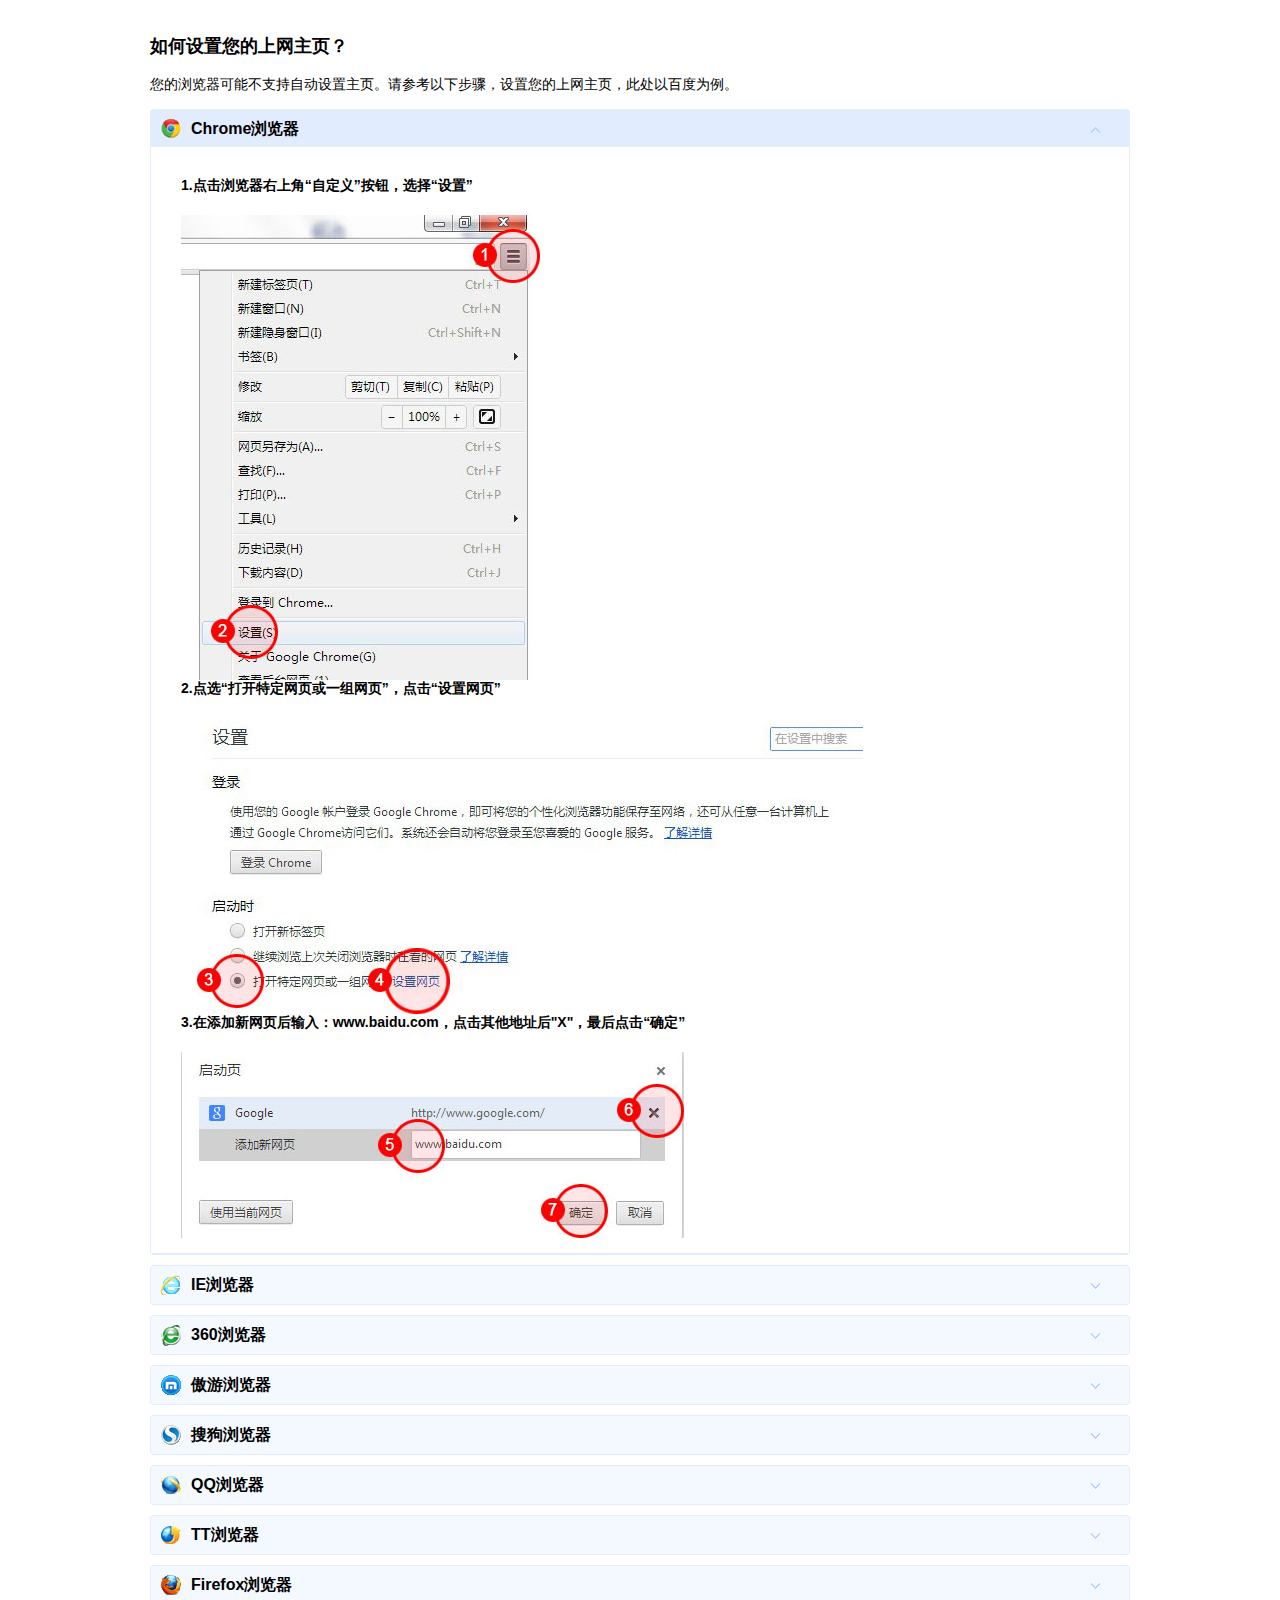
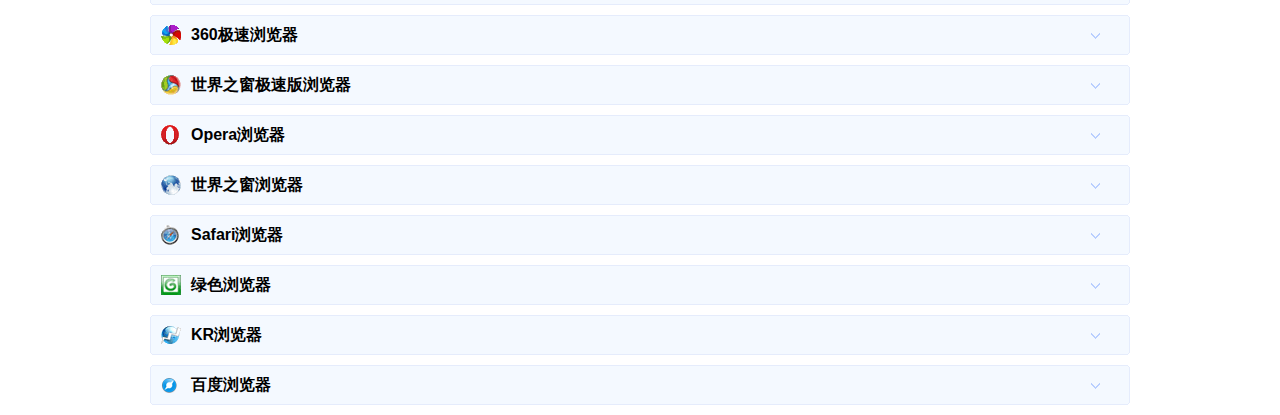
<file: setIndex.html>
<!DOCTYPE html PUBLIC "-//W3C//DTD XHTML 1.0 Transitional//EN" "http://www.w3.org/TR/xhtml1/DTD/xhtml1-transitional.dtd">
<!-- saved from url=(0046)https://www.baidu.com/cache/sethelp/index.html -->
<html xmlns="http://www.w3.org/1999/xhtml">

	<head>
		<meta http-equiv="Content-Type" content="text/html; charset=UTF-8">
		<link rel="shortcut icon" href="img/fav.ico" />
		<title>设为首页</title>
		<style type="text/css">
			body {
				font-family: Arial, Helvetica, sans-serif;
				font-size: 14px;
				width: 980px;
				margin: 0 auto;
				padding: 6px 0 0;
			}
			
			images,
			h3,
			h4,
			h2,
			h6 {
				border: 0;
				margin: 0;
				padding: 0;
			}
			
			.r1,
			.r2 {
				height: 1px;
				display: block;
				border-left: 1px solid #e5ecfc;
				border-right: 1px solid #e5ecfc;
				background: #e5ecfc;
				overflow: hidden;
				margin: 0 2px
			}
			
			.r2 {
				height: 1px;
				display: block;
				border-left: 1px solid #e5ecfc;
				border-right: 1px solid #e5ecfc;
				background: #f4f9ff;
				overflow: hidden;
				margin: 0 1px;
			}
			
			.con {
				font-size: 12px;
				font-weight: bold;
				border-left: 1px solid #e5ecfc;
				border-right: 1px solid #e5ecfc;
				background: #f4f9ff;
				width: 978px;
			}
			
			.logo {
				float: left;
			}
			
			.nav {
				float: right;
				width: 832px;
				padding: 0 10px;
				margin: 12px 0 0 0;
				background: #e4ebfb;
				height: 25px;
				line-height: 25px;
			}
			
			.cl {
				clear: both;
				font-size: 0px;
				height: 0px;
				line-height: 0px;
				overflow: hidden;
			}
			
			.nav a {
				float: right;
				color: #0a348a;
			}
			
			.nav strong {
				float: left;
			}
			
			.crumb {
				color: #000ccc;
				height: 18px;
				line-height: 18px;
				margin-top: 10px;
				font-size: 12px;
			}
			
			.crumb a {
				text-decoration: none;
			}
			
			.crumb span {
				color: #000000;
			}
			
			h3 {
				font-size: 18px;
				color: #000000;
				margin: 28px 0 18px;
			}
			
			h4 {
				font-weight: normal;
				font-size: 14px;
				margin-bottom: 15px;
			}
			
			.brs,
			.brs a,
			.brs a.ff_icon,
			.brs a.s360_icon,
			.brs a.aoyou_icon,
			.brs a.sougou_icon,
			.brs a.qq_icon,
			.brs a.tt_icon,
			.brs a.chrome_icon,
			.brs a.s360jishu_icon,
			.brs a.world_jishu_icon,
			.brs a.opera_icon,
			.brs a.world_icon,
			.brs a.safari_icon,
			.brs a.green_icon,
			.brs a.kr_icon,
			.brs a.bdbrowser_icon {
				height: 36px;
				line-height: 36px;
			}
			
			.brs a {
				font-size: 16px;
				padding-left: 40px;
				background: url(img/ie.gif) no-repeat 10px center;
				display: inline-block;
				color: #000000;
				text-decoration: none;
				width: 938px;
			}
			
			.brs a.ff_icon {
				background: url(img/firefox.gif) no-repeat 10px center;
			}
			
			.brs a.s360_icon {
				background: url(img/360.gif) no-repeat 10px center;
			}
			
			.brs a.aoyou_icon {
				background: url(img/aoyou3.gif) no-repeat 10px center;
			}
			
			.brs a.sougou_icon {
				background: url(img/sougou.gif) no-repeat 10px center;
			}
			
			.brs a.qq_icon {
				background: url(img/qq.gif) no-repeat 10px center;
			}
			
			.brs a.tt_icon {
				background: url(img/tt.gif) no-repeat 10px center;
			}
			
			.brs a.chrome_icon {
				background: url(img/chrome.gif) no-repeat 10px center;
			}
			
			.brs a.s360jishu_icon {
				background: url(img/360jishu.gif) no-repeat 10px center;
			}
			
			.brs a.world_jishu_icon {
				background: url(img/world_jishu.gif) no-repeat 10px center;
			}
			
			.brs a.opera_icon {
				background: url(img/opera.gif) no-repeat 10px center;
			}
			
			.brs a.world_icon {
				background: url(img/world.gif) no-repeat 10px center;
			}
			
			.brs a.safari_icon {
				background: url(img/safari.gif) no-repeat 10px center;
			}
			
			.brs a.green_icon {
				background: url(img/green.gif) no-repeat 10px center;
			}
			
			.brs a.kr_icon {
				background: url(img/kr.gif) no-repeat 10px center;
			}
			
			.brs a.bdbrowser_icon {
				background: url(img/bdbrowser_new.png) no-repeat 10px center;
			}
			
			.tishi_con {
				border: 1px solid #e5ecfb;
				border-width: 0 1px 0;
			}
			
			.tool_con {
				background: url(img/tuijian_bg.gif) repeat-x;
				height: 50px;
				line-height: 50px;
			}
			
			.tool_con2 {
				background: url(img/tuijian_bg.gif) repeat-x left bottom;
				height: 10px;
				line-height: 30px;
			}
			
			#set_auto1,
			#set_auto2 {
				display: none;
			}
			
			.tool_kj,
			.tool_sz {
				float: left;
				padding-left: 30px;
			}
			
			.tool_kj images,
			.tool_sz images {
				vertical-align: middle;
				margin-right: 10px;
				cursor: pointer;
			}
			
			.tool_kj {
				width: 455px;
			}
			
			.tool_sz {
				border-left: 1px solid #e7e7e7;
				display: block;
			}
			
			.tool_sz_nodis {
				display: none;
			}
			
			h6 {
				font-size: 14px;
				color: #000000;
				margin: 0 0 20px 0;
			}
			
			.detail {
				width: 918px;
				padding: 30px 30px 15px;
			}
			
			.tip {
				margin-top: 15px;
				color: #666666;
			}
			
			#ie,
			#360,
			#aoyou,
			#sougou,
			#qq,
			#tt,
			#firefox,
			#chrome,
			#360ji,
			#world_ji,
			#opera,
			#world,
			#safari,
			#green,
			#kr,
			#bdbrowser {
				cursor: pointer;
			}
			
			#ie_con,
			#aoyou_con,
			#s360_con,
			#sougou_con,
			#qq_con,
			#tt_con,
			#s360ji_con,
			#firefox_con,
			#chrome_con,
			#world_ji_con,
			#opera_con,
			#world_con,
			#safari_con,
			#green_con,
			#kr_con,
			#bdbrowser_con {
				display: none;
			}
			
			.sz_qus,
			.kj_qus {
				position: relative;
				background: url(img/question.gif) no-repeat;
				vertical-align: middle;
				width: 16px;
				height: 16px;
				display: inline-block;
			}
			
			a.kj_qus:hover,
			a.sz_qus:hover {
				background: url(img/question_active.gif) no-repeat;
			}
			
			.kj_tishi {
				position: absolute;
				top: -190px;
				left: -130px;
				display: none;
			}
			
			.df_ts_ie {
				position: absolute;
				top: -165px;
				left: -158px;
				display: none;
			}
			
			.df_ts_ff {
				position: absolute;
				top: -140px;
				left: -158px;
				display: none;
			}
			
			.mg10 {
				margin-bottom: 10px;
			}
			
			.arrow,
			.arrow_open {
				height: 24px;
				line-height: 24px;
				display: inline-block;
				margin: -20px 0 0 940px;
				width: 9px;
				background: url(img/arrow_close.gif) no-repeat;
			}
			
			.arrow_open {
				background: url(img/arrow_open.gif) no-repeat;
			}
			
			.kj_bt,
			a.kj_bt:link,
			a.kj_bt:visited,
			a.kj_bt:hover,
			a.kj_bt:active {
				background: url(img/kj_bt.gif) no-repeat left center;
				width: 58px;
				height: 27px;
				line-height: 27px;
				vertical-align: middle;
				margin-right: 10px;
				display: inline-block;
				color: #1b1b1b;
				text-decoration: none;
				font-size: 12px;
				padding-left: 26px;
			}
			
			a.kj_bt:visited {
				color: #014bc6;
			}
			
			a.kj_bt:hover {
				background: url(img/kj_bt_active.gif) no-repeat left center;
			}
			
			a.kj_bt:active {
				color: #014bc6;
			}
			
			.uptitle .con,
			.uptitle .r1,
			.uptitle .r2 {
				background: #e1ecff
			}
			
			.upbg {
				background: #e1ecff
			}
			
			#foot {
				text-align: center;
				color: #666666;
				font-size: 12px;
				margin: 20px 0;
				border-top: 1px solid #dddddd;
				padding-top: 20px;
			}
			
			#foot a {
				color: #666666;
			}
			
			div images {
				margin-bottom: 15px;
			}
			
			.chrome_xz {
				width: 144px;
				height: 29px;
				background: url(img/chrome_bg.jpg);
				display: inline-block;
				color: #fff;
				font-weight: bold;
				margin-right: 10px;
				text-indent: 30px;
				text-decoration: none
			}
			
			.chrome_txt {
				padding-left: 0px
			}
			
			.chrome_txt span {
				width: 5px;
				height: 18px;
				display: inline-block;
				background: #47BEE6;
				margin-left: 5px;
				vertical-align: -2px
			}
		</style>
	</head>

	<body>
		<div id="head">
			<div class="cl"></div>
			<!--<div class="crumb"><a href="http://www.baidu.com" target="_blank">百度首页</a> &gt; <a href="http://www.baidu.com/search/jiqiao.html" target="_blank">帮助中心</a> &gt; <span>如何把百度设为主页</span></div>-->
		</div>
		<div class="content">
			<h3>如何设置您的上网主页？</h3>
			<h4>您的浏览器可能不支持自动设置主页。请参考以下步骤，设置您的上网主页，此处以百度为例。</h4>
			<div id="holder">
				<div id="broswer8" class="uptitle">
					<a name="chromec"></a>
					<b class="r1"></b><b class="r2"></b>
					<div class="brs con" id="chrome" onclick="conSwitch(&#39;chrome&#39;)">
						<a href="#chromec" class="chrome_icon" onmousedown="nsclick(&#39;chrome&#39;)">Chrome浏览器</a><span class="arrow_open"></span></div>
					<div class="tishi_con" id="chrome_con" style="display: block;">
						<div class="detail">
							<h6>1.点击浏览器右上角“自定义”按钮，选择“设置”</h6>
							<div>
								<img src="img/chrome3.jpg">
							</div>
							<h6>2.点选“打开特定网页或一组网页”，点击“设置网页”</h6>
							<div>
								<img src="img/chrome4.jpg">
							</div>
							<h6>3.在添加新网页后输入：www.baidu.com，点击其他地址后"X"，最后点击“确定”</h6>
							<div>
								<img src="img/chrome5.jpg">
							</div>
						</div>
					</div>
					<div class="mg10"><b class="r2"></b><b class="r1"></b></div>
				</div>
				<div id="label"></div>

				<div id="broswer1">
					<a name="iec"></a>
					<b class="r1"></b><b class="r2"></b>
					<div class="brs con" id="ie" onclick="conSwitch(&#39;ie&#39;)">
						<a href="#iec" class="ie_con" onmousedown="nsclick(&#39;ie&#39;)">IE浏览器</a><span class="arrow"></span></div>
					<div class="tishi_con" id="ie_con">
						<div class="detail">
							<h6>1.点击"工具"菜单，选择"internet选项"。</h6>
							<div>
								<img src="img/ie1.jpg">
							</div>
							<h6>2.在输入框输入：www.baidu.com，点击确定，设置成功。</h6>
							<div>
								<img src="img/ie2.jpg">
							</div>
						</div>
					</div>
				</div>
				<div class="mg10"><b class="r2"></b><b class="r1"></b></div>

				<div id="broswer2">
					<a name="circle"></a>
					<b class="r1"></b><b class="r2"></b>
					<div class="brs con" id="s360" onclick="conSwitch(&#39;s360&#39;)">
						<a href="#circle" class="s360_icon" onmousedown="nsclick(&#39;s360&#39;)">360浏览器</a><span class="arrow"></span></div>
					<div class="tishi_con" id="s360_con">
						<div class="detail">
							<h6>方法1：设置浏览器主页为百度</h6>
							<h6>1.点击"工具"菜单， 选择"主页设置"。</h6>
							<div>
								<img src="img/360_1.png">
							</div>
							<h6>2.选择"浏览器启动时打开"的输入框，输入"www.baidu.com" ，设置成功。 </h6>
							<div>
								<img src="img/360_2.png">
							</div>
							<h6>方法2：设置工具栏搜索为百度</h6>
							<h6>1.点击浏览器工具栏的下拉菜单，选择 "百度"，设置成功。</h6>
							<div>
								<img src="img/360_3.png">
							</div>
							<h6>方法3：设置导航默认搜索为百度</h6>
							<h6>1.在"hao.360.cn"导航页，点击"综合搜索"，选择"百度"，设置成功。</h6>
							<div>
								<img src="img/360_4.png">
							</div>

						</div>
					</div>
					<div class="mg10"><b class="r2"></b><b class="r1"></b></div>
				</div>

				<div id="broswer3">
					<a name="aoyouc"></a>
					<b class="r1"></b><b class="r2"></b>
					<div class="brs con" id="aoyou" onclick="conSwitch(&#39;aoyou&#39;)">
						<a href="#aoyouc" class="aoyou_icon" onmousedown="nsclick(&#39;aoyou&#39;)">傲游浏览器</a><span class="arrow"></span></div>
					<div class="tishi_con" id="aoyou_con">
						<div class="detail">
							<h6>1.点击"工具"菜单，选择"遨游设置中心"。</h6>
							<div>
								<img src="img/aoyou2_01.jpg">
							</div>
							<h6>2.在"主页"栏目输入"www.baidu.com" ， 点击"应用"，设置成功</h6>
							<div>
								<img src="img/aoyou2_02.jpg">
							</div>

						</div>
					</div>
					<div class="mg10"><b class="r2"></b><b class="r1"></b></div>
				</div>

				<div id="broswer4">
					<a name="sougouc"></a>
					<b class="r1"></b><b class="r2"></b>
					<div class="brs con" id="sougou" onclick="conSwitch(&#39;sougou&#39;)">
						<a href="#sougouc" class="sougou_icon" onmousedown="nsclick(&#39;sougou&#39;)">搜狗浏览器</a><span class="arrow"></span></div>
					<div class="tishi_con" id="sougou_con">
						<div class="detail">
							<h6>1.点击"工具"菜单，选择"搜狗高速浏览器选项"</h6>
							<div>
								<img src="img/sougou1.jpg">
							</div>
							<h6>2.点选"自定义网址"，并在输入框内输入"www.baidu.com"，点选"确定"，设置成功。</h6>
							<div>
								<img src="img/sougou2.jpg">
							</div>

						</div>
					</div>
					<div class="mg10"><b class="r2"></b><b class="r1"></b></div>
				</div>

				<div id="broswer5">
					<a name="qqtc"></a>
					<b class="r1"></b><b class="r2"></b>
					<div class="brs con" id="qq" onclick="conSwitch(&#39;qq&#39;)">
						<a href="#qqtc" class="qq_icon" onmousedown="nsclick(&#39;qq&#39;)">QQ浏览器</a><span class="arrow"></span></div>
					<div class="tishi_con" id="qq_con">
						<div class="detail">
							<h6>1.点击浏览器右上角"常用菜单"按钮，选择"选项"。</h6>
							<div>
								<img src="img/qq1.jpg">
							</div>
							<h6>2.点选"自定义网址"选项，输入"www.baidu.com" ，点击"保存"，设置成功。</h6>
							<div>
								<img src="img/qq2.jpg">
							</div>

						</div>
					</div>
					<div class="mg10"><b class="r2"></b><b class="r1"></b></div>
				</div>

				<div id="broswer6">
					<a name="ttc"></a>
					<b class="r1"></b><b class="r2"></b>
					<div class="brs con" id="tt" onclick="conSwitch(&#39;tt&#39;)">
						<a href="#ttc" class="tt_icon" onmousedown="nsclick(&#39;tt&#39;)">TT浏览器</a><span class="arrow"></span></div>
					<div class="tishi_con" id="tt_con">
						<div class="detail">
							<h6>1.点击浏览器右上角"菜单"，选择"工具"，"TT选项"。</h6>
							<div>
								<img src="img/tt1.jpg">
							</div>
							<h6>2.在"TT主页"栏目下输入"www.baidu.com" 。 在"启动时"栏目下勾选"打开主页"。点击最上面一行"保存"，设置成功。 </h6>
							<div>
								<img src="img/tt2.jpg">
							</div>

						</div>
					</div>
					<div class="mg10"><b class="r2"></b><b class="r1"></b></div>
				</div>

				<div id="broswer7">
					<a name="ffc"></a>
					<b class="r1"></b><b class="r2"></b>
					<div class="brs con" id="firefox" onclick="conSwitch(&#39;firefox&#39;)">
						<a href="#ffc" class="ff_icon" onmousedown="nsclick(&#39;firefox&#39;)">Firefox浏览器</a><span class="arrow"></span></div>
					<div class="tishi_con" id="firefox_con">
						<div class="detail">
							<h6>1.点击浏览器菜单栏中的工具按钮，点击"选项"。</h6>
							<div>
								<img src="img/firefox01.jpg">
							</div>
							<h6>2.选择"常规"选项，在"主页"后的框中填入"www.baidu.com" ，点击确定。</h6>
							<div>
								<img src="img/firefox02.jpg">
							</div>

						</div>
					</div>
					<div class="mg10"><b class="r2"></b><b class="r1"></b></div>
				</div>

				<div id="broswer9">
					<a name="jishu360c"></a>
					<b class="r1"></b><b class="r2"></b>
					<div class="brs con" id="s360ji" onclick="conSwitch(&#39;s360ji&#39;)">
						<a href="#jishu360c" class="s360jishu_icon" onmousedown="nsclick(&#39;jishu360&#39;)">360极速浏览器</a><span class="arrow"></span></div>
					<div class="tishi_con" id="s360ji_con">
						<div class="detail">
							<h6>1.点击浏览器右上角工具按钮，选择"选项"。</h6>
							<div>
								<img src="img/360_jishu1.png">
							</div>
							<h6>2.在"启动时"项，确认点选"打开主页"。在"主页"，"打开此页"项目后的框中输入"www.baidu.com" ，设置成功。</h6>
							<div>
								<img src="img/360_jishu2.png">
							</div>

						</div>
					</div>
					<div class="mg10"><b class="r2"></b><b class="r1"></b></div>
				</div>

				<div id="broswer10">
					<a name="world_jishuc"></a>
					<b class="r1"></b><b class="r2"></b>
					<div class="brs con" id="world_ji" onclick="conSwitch(&#39;world_ji&#39;)">
						<a href="#world_jishuc" class="world_jishu_icon" onmousedown="nsclick(&#39;world_jishu&#39;)">世界之窗极速版浏览器</a><span class="arrow"></span></div>
					<div class="tishi_con" id="world_ji_con">
						<div class="detail">
							<h6>1.点击浏览器右上角工具按钮，选择"选项"。</h6>
							<div>
								<img src="img/world_jishu1.jpg">
							</div>
							<h6>2.在"启用时"项，确认点选"打开主页"。在"主页"，点选"打开此页"，在框中输入"www.baidu.com" ，设置成功。</h6>
							<div>
								<img src="img/world_jishu2.jpg">
							</div>

						</div>
					</div>
					<div class="mg10"><b class="r2"></b><b class="r1"></b></div>
				</div>

				<div id="broswer11">
					<a name="operac"></a>
					<b class="r1"></b><b class="r2"></b>
					<div class="brs con" id="opera" onclick="conSwitch(&#39;opera&#39;)">
						<a href="#operac" class="opera_icon" onmousedown="nsclick(&#39;opera&#39;)">Opera浏览器</a><span class="arrow"></span></div>
					<div class="tishi_con" id="opera_con">
						<div class="detail">
							<h6>1.点击浏览器左上角工具按钮，选择"设置"，首选项。</h6>
							<div>
								<img src="img/opera1.jpg">
							</div>
							<h6>2.点击"启动"项的文字框，选择"打开主页"。</h6>
							<div>
								<img src="img/opera2.jpg">
							</div>
							<h6>3.在"主页"项中输入"www.baidu.com"，点击确定，设置成功。</h6>
							<div>
								<img src="img/opera3.jpg">
							</div>

						</div>
					</div>
					<div class="mg10"><b class="r2"></b><b class="r1"></b></div>
				</div>

				<div id="broswer12">
					<a name="worldc"></a>
					<b class="r1"></b><b class="r2"></b>
					<div class="brs con" id="world" onclick="conSwitch(&#39;world&#39;)">
						<a href="#worldc" class="world_icon" onmousedown="nsclick(&#39;world&#39;)">世界之窗浏览器</a><span class="arrow"></span></div>
					<div class="tishi_con" id="world_con">
						<div class="detail">
							<h6>1.选择"工具"菜单，"internet选项"。</h6>
							<div>
								<img src="img/world_window1.jpg">
							</div>
							<h6>2.在输入框内输入"www.baidu.com" ，点击确定，设置成功。</h6>
							<div>
								<img src="img/world_window2.jpg">
							</div>

						</div>
					</div>
					<div class="mg10"><b class="r2"></b><b class="r1"></b></div>
				</div>

				<div id="broswer13">
					<a name="safaric"></a>
					<b class="r1"></b><b class="r2"></b>
					<div class="brs con" id="safari" onclick="conSwitch(&#39;safari&#39;)">
						<a href="#safaric" class="safari_icon" onmousedown="nsclick(&#39;safari&#39;)">Safari浏览器</a><span class="arrow"></span></div>
					<div class="tishi_con" id="safari_con">
						<!--<div class="tool_con">
           
        </div>-->
						<div class="detail">
							<h6>1.点击"编辑"菜单，选择"偏好设置..."</h6>
							<div>
								<img src="img/safari1.jpg">
							</div>
							<h6>2.点击"高级"选项卡，在主页项输入"www.baidu.com" ，设置成功，关闭对话框即可。。</h6>
							<div>
								<img src="img/safari2.jpg">
							</div>

						</div>
					</div>
					<div class="mg10"><b class="r2"></b><b class="r1"></b></div>
				</div>

				<div id="broswer14">
					<a name="greenc"></a>
					<b class="r1"></b><b class="r2"></b>
					<div class="brs con" id="green" onclick="conSwitch(&#39;green&#39;)">
						<a href="#greenc" class="green_icon" onmousedown="nsclick(&#39;green&#39;)">绿色浏览器</a><span class="arrow"></span></div>
					<div class="tishi_con" id="green_con">
						<div class="detail">
							<h6>1.选择"工具"菜单，点击GreenBrowser选项。</h6>
							<div>
								<img src="img/green_browser1.jpg">
							</div>
							<h6>2.在左边栏选择"启动/退出"项，点选"自定义主页"并输入"www.baidu.com"，点击确定，设置成功。</h6>
							<div>
								<img src="img/green_browser2.jpg">
							</div>

						</div>
					</div>
					<div class="mg10"><b class="r2"></b><b class="r1"></b></div>
				</div>

				<div id="broswer15">
					<a name="krc"></a>
					<b class="r1"></b><b class="r2"></b>
					<div class="brs con" id="kr" onclick="conSwitch(&#39;kr&#39;)">
						<a href="#krc" class="kr_icon" onmousedown="nsclick(&#39;kr&#39;)">KR浏览器</a><span class="arrow"></span></div>
					<div class="tishi_con" id="kr_con">
						<div class="detail">
							<h6>1.点击"工具"菜单，选择"修改主页"。</h6>
							<div>
								<img src="img/kr1.jpg">
							</div>
							<h6>2.在框中输入"www.baidu.com"，点击确定，设置成功。</h6>
							<div>
								<img src="img/kr2.jpg">
							</div>

						</div>
					</div>
					<div class="mg10"><b class="r2"></b><b class="r1"></b></div>
				</div>

				<div id="broswer16">
					<a name="bdbrowserc"></a>
					<b class="r1"></b><b class="r2"></b>
					<div class="brs con" id="bdbrowser" onclick="conSwitch(&#39;bdbrowser&#39;)">
						<a href="#bdbrowserc" class="bdbrowser_icon" onmousedown="nsclick(&#39;bdbrowser&#39;)">百度浏览器</a><span class="arrow"></span></div>
					<div class="tishi_con" id="bdbrowser_con">
						<div class="detail">
							<h6>方法1：</h6>
							<h6>1.点击浏览器右上角的菜单按钮<img style="margin:0px;" src="img/bdb_menu.png">， 选择"选项"，打开“常规”选项卡。</h6>
							<h6>2.选择"启动时打开"-“主页”，点击“修改主页”按钮，在弹窗中点击“使用百度”，再点击“确定”按钮即可 。</h6>
							<div>
								<img src="img/bdb_01.png">
							</div>
							<h6>方法2：</h6>
							<h6>1.打开百度浏览器，在百度浏览器界面顶部右键，勾选“主页按钮”。</h6>
							<div>
								<img src="img/bdb_02.png">
							</div>
							<h6>2.在地址栏输入百度的网址：www.baidu.com，输入完毕后，按“回车”键打开。</h6>
							<h6>3.右击导航条上的"主页"<img style="margin:0px;" src="img/bdb_home.png">， 图标， 选择"设置当前页为主页"。</h6>
							<div>
								<img src="img/bdb_03.png">
							</div>
							<h6>方法3：</h6>
							<h6>1.打开百度浏览器，在百度浏览器界面顶部右键，勾选“主页按钮”。</h6>
							<div>
								<img src="img/bdb_02.png">
							</div>
							<h6>2.右击导航条上的"主页" <img style="margin:0px;" src="img/bdb_home.png">图标， 选择"主页设置"。</h6>
							<h6>3.选择"启动时打开"-“主页”，点击“修改主页”按钮，在弹窗中点击“使用百度”，再点击“确定”按钮即可 。</h6>
							<div>
								<img src="img/bdb_04.png"><br>
								<img src="img/bdb_05.png">
							</div>
						</div>
					</div>
					<div class="mg10"><b class="r2"></b><b class="r1"></b></div>
				</div>

			</div>
		</div>

		<script type="text/javascript">
			(function() {
				var scriptSrc;
				if(window.location.protocol === 'https:') {
					scriptSrc = '<script  src=\"https://ss2.bdstatic.com/70cFsjip0QIZ8tyhnq/js/tangram-1.3.5.js\"><\/script>'
				} else {
					scriptSrc = '<script  src=\"http://images.baidu.com/js/tangram-1.3.5.js\"><\/script>'
				};
				document.write(scriptSrc);
			})()
		</script>
		<script src="img/tangram-1.3.5.js.下载"></script>
		<script type="text/javascript">
			function G(id) {
				return document.getElementById(id);
			}

			function addEV(o, e, f) {
				if(window.attachEvent) {
					o.attachEvent("on" + e, f);
				} else if(window.addEventListener) {
					o.addEventListener(e, f, false);
				}
			}

			function conSwitch(key) {
				var connum = baidu.q("tishi_con");
				var preconnums = baidu.q("con");
				var _display = G(key + "_con").style.display;
				var _arrow = G(key).getElementsByTagName("span")[0].className;
				for(var i = 0; i < connum.length; i++) {
					if(connum[i].style.display == "block") {
						connum[i].style.display = "none";
					}
				}
				for(var j = 0; j < preconnums.length; j++) {
					if(preconnums[j].getElementsByTagName("span")[0].className == "arrow_open") {
						preconnums[j].getElementsByTagName("span")[0].className = "arrow";
					}
				}
				G(key + "_con").style.display = _display == "block" ? "none" : "block";
				G(key).getElementsByTagName("span")[0].className = _arrow == "arrow" ? "arrow_open" : "arrow";
			}

			function showTip(obj) {
				G(obj + "_tishi").style.display = "block";
			}

			function hidTip(obj) {
				G(obj + "_tishi").style.display = "none";
			}

			(function() {
				var se = /se /gi.test(navigator.userAgent);
				var wldji = /AppleWebKit/gi.test(navigator.userAgent) && /theworld/gi.test(navigator.userAgent);
				var wld = /theworld/gi.test(navigator.userAgent);
				var s360 = /360se/gi.test(navigator.userAgent);
				var s360ji = /360chrome/gi.test(navigator.userAgent);
				var greenb = /greenbrowser/gi.test(navigator.userAgent);
				var qqb = /qqbrowser/gi.test(navigator.userAgent);
				var ttb = /tencenttraveler/gi.test(navigator.userAgent);
				var maxth = /maxthon/gi.test(navigator.userAgent);
				var krb = /krbrowser/gi.test(navigator.userAgent);
				var sb = false;
				try {
					sb = +external.twGetVersion(external.twGetSecurityID(window)).replace(/\./g, "") > 1013;
				} catch(e) {}
				if(/MSIE/gi.test(navigator.userAgent) && !maxth && !wldji && !wld && !s360 && !s360ji && !greenb && !qqb && !ttb && !maxth && !krb && !sb) {
					G("set_auto1").style.display = "block";
				}
				if(/firefox/gi.test(navigator.userAgent)) {
					G("set_auto2").style.display = "block";
				}
			})();

			function showAns(obj) {
				if(/MSIE/gi.test(navigator.userAgent)) {
					G(obj + "_ie_tishi").style.display = "block";
				} else {
					G(obj + "_ff_tishi").style.display = "block";
				}
			}

			function hidAns(obj) {
				if(/MSIE/gi.test(navigator.userAgent)) {
					G(obj + "_ie_tishi").style.display = "none";
				} else {
					G(obj + "_ff_tishi").style.display = "none";
				}
			}

			function setDefault() {
				if(/MSIE 7.0/gi.test(navigator.userAgent)) {
					window.external.AddSearchProvider('http://www.baidu.com/cache/sethelp/xml/baiduie7.xml');
				} else if(/MSIE 8.0/gi.test(navigator.userAgent)) {
					window.external.AddSearchProvider('http://www.baidu.com/cache/sethelp/xml/baidu.xml');
				} else if(/MSIE 9.0/gi.test(navigator.userAgent)) {
					window.external.AddSearchProvider('http://www.baidu.com/cache/sethelp/xml/baidu.xml');
				} else {
					window.external.AddSearchProvider('http://www.baidu.com/cache/sethelp/xml/baidu.xml');
				}
			}

			(function() {
				var holder = G("holder");
				if(/BIDUBrowser/gi.test(navigator.userAgent) && (typeof window.external.GetVersion != "undefined")) {
					G("bdbrowser_con").style.display = "block";
					holder.insertBefore(G("bdbrowser_con").parentNode, G("label"));
					G("bdbrowser").getElementsByTagName("span")[0].className = "arrow_open";
				} else if(/firefox/gi.test(navigator.userAgent)) {
					G("firefox_con").style.display = "block";
					holder.insertBefore(G("firefox_con").parentNode, G("label"));
					G("firefox").getElementsByTagName("span")[0].className = "arrow_open";
					G("set_auto1").className = "tool_sz_nodis";
					G("set_auto2").className = "tool_sz";
				} else if(/AppleWebKit/gi.test(navigator.userAgent) && /theworld/gi.test(navigator.userAgent)) {
					G("world_ji_con").style.display = "block";
					holder.insertBefore(G("world_ji_con").parentNode, G("label"));
					G("world_ji").getElementsByTagName("span")[0].className = "arrow_open";
				} else if(/theworld/gi.test(navigator.userAgent)) {
					G("world_con").style.display = "block";
					holder.insertBefore(G("world_con").parentNode, G("label"));
					G("world").getElementsByTagName("span")[0].className = "arrow_open";
				} else if((/qqbrowser/gi.test(navigator.userAgent)) || (/chrome/gi.test(navigator.userAgent) && /qqbrowser/gi.test(navigator.userAgent))) {
					G("qq_con").style.display = "block";
					holder.insertBefore(G("qq_con").parentNode, G("label"));
					G("qq").getElementsByTagName("span")[0].className = "arrow_open";
				} else if(/360chrome/gi.test(navigator.userAgent) || (/360/gi.test(navigator.userAgent) && /qihu/gi.test(navigator.userAgent))) {
					G("s360ji_con").style.display = "block";
					holder.insertBefore(G("s360ji_con").parentNode, G("label"));
					G("s360ji").getElementsByTagName("span")[0].className = "arrow_open";
				} else if(/se /gi.test(navigator.userAgent)) {
					G("sougou_con").style.display = "block";
					holder.insertBefore(G("sougou_con").parentNode, G("label"));
					G("sougou").getElementsByTagName("span")[0].className = "arrow_open";
				} else if(/chrome/gi.test(navigator.userAgent)) {
					G("chrome_con").style.display = "block";
					holder.insertBefore(G("chrome_con").parentNode, G("label"));
					G("chrome").getElementsByTagName("span")[0].className = "arrow_open";
				} else if(/opera/gi.test(navigator.userAgent)) {
					G("opera_con").style.display = "block";
					holder.insertBefore(G("opera_con").parentNode, G("label"));
					G("opera").getElementsByTagName("span")[0].className = "arrow_open";
				} else if(/360se/gi.test(navigator.userAgent)) {
					G("s360_con").style.display = "block";
					holder.insertBefore(G("s360_con").parentNode, G("label"));
					G("s360").getElementsByTagName("span")[0].className = "arrow_open";
				} else if(/greenbrowser/gi.test(navigator.userAgent)) {
					G("green_con").style.display = "block";
					holder.insertBefore(G("green_con").parentNode, G("label"));
					G("green").getElementsByTagName("span")[0].className = "arrow_open";
				} else if(/tencenttraveler/gi.test(navigator.userAgent)) {
					G("tt_con").style.display = "block";
					holder.insertBefore(G("tt_con").parentNode, G("label"));
					G("tt").getElementsByTagName("span")[0].className = "arrow_open";
				} else if(/maxthon/gi.test(navigator.userAgent)) {
					G("aoyou_con").style.display = "block";
					holder.insertBefore(G("aoyou_con").parentNode, G("label"));
					G("aoyou").getElementsByTagName("span")[0].className = "arrow_open";
				} else if(/safari/gi.test(navigator.userAgent)) {
					G("safari_con").style.display = "block";
					holder.insertBefore(G("safari_con").parentNode, G("label"));
					G("safari").getElementsByTagName("span")[0].className = "arrow_open";
				} else if(/krbrowser/gi.test(navigator.userAgent)) {
					G("kr_con").style.display = "block";
					holder.insertBefore(G("kr_con").parentNode, G("label"));
					G("kr").getElementsByTagName("span")[0].className = "arrow_open";
				} else {

				}
			})();

			(function() {
				for(var i = 1; i < 17; i++) {
					var headeles = G("broswer" + i);
					headeles.onmouseover = function() {
						baidu.dom.addClass(this, "uptitle");
					}
					headeles.onmouseout = function() {
						baidu.dom.removeClass(this, "uptitle");
					}
				}
			})();
		</script>
		<script>
			function nsclick(fm) {
				var images = window["BD_PS_SUG" + (+new Date())] = new Image();
				var protocol = window.location.protocol === "https:" ? "https:" : "http:";
				if(protocol === "https:") {
					images.src = protocol + "//sp1.baidu.com/8qUJcD3n0sgCo2Kml5_Y_D3/v.gif?pid=201&pj=set_help&fm=" + fm + "&t=" + (+new Date());
				} else {
					images.src = protocol + "//nsclick.baidu.com/v.gif?pid=201&pj=set_help&fm=" + fm + "&t=" + (+new Date());
				};
			}
			nsclick('page');
		</script>

	</body>

</html>
</file>
